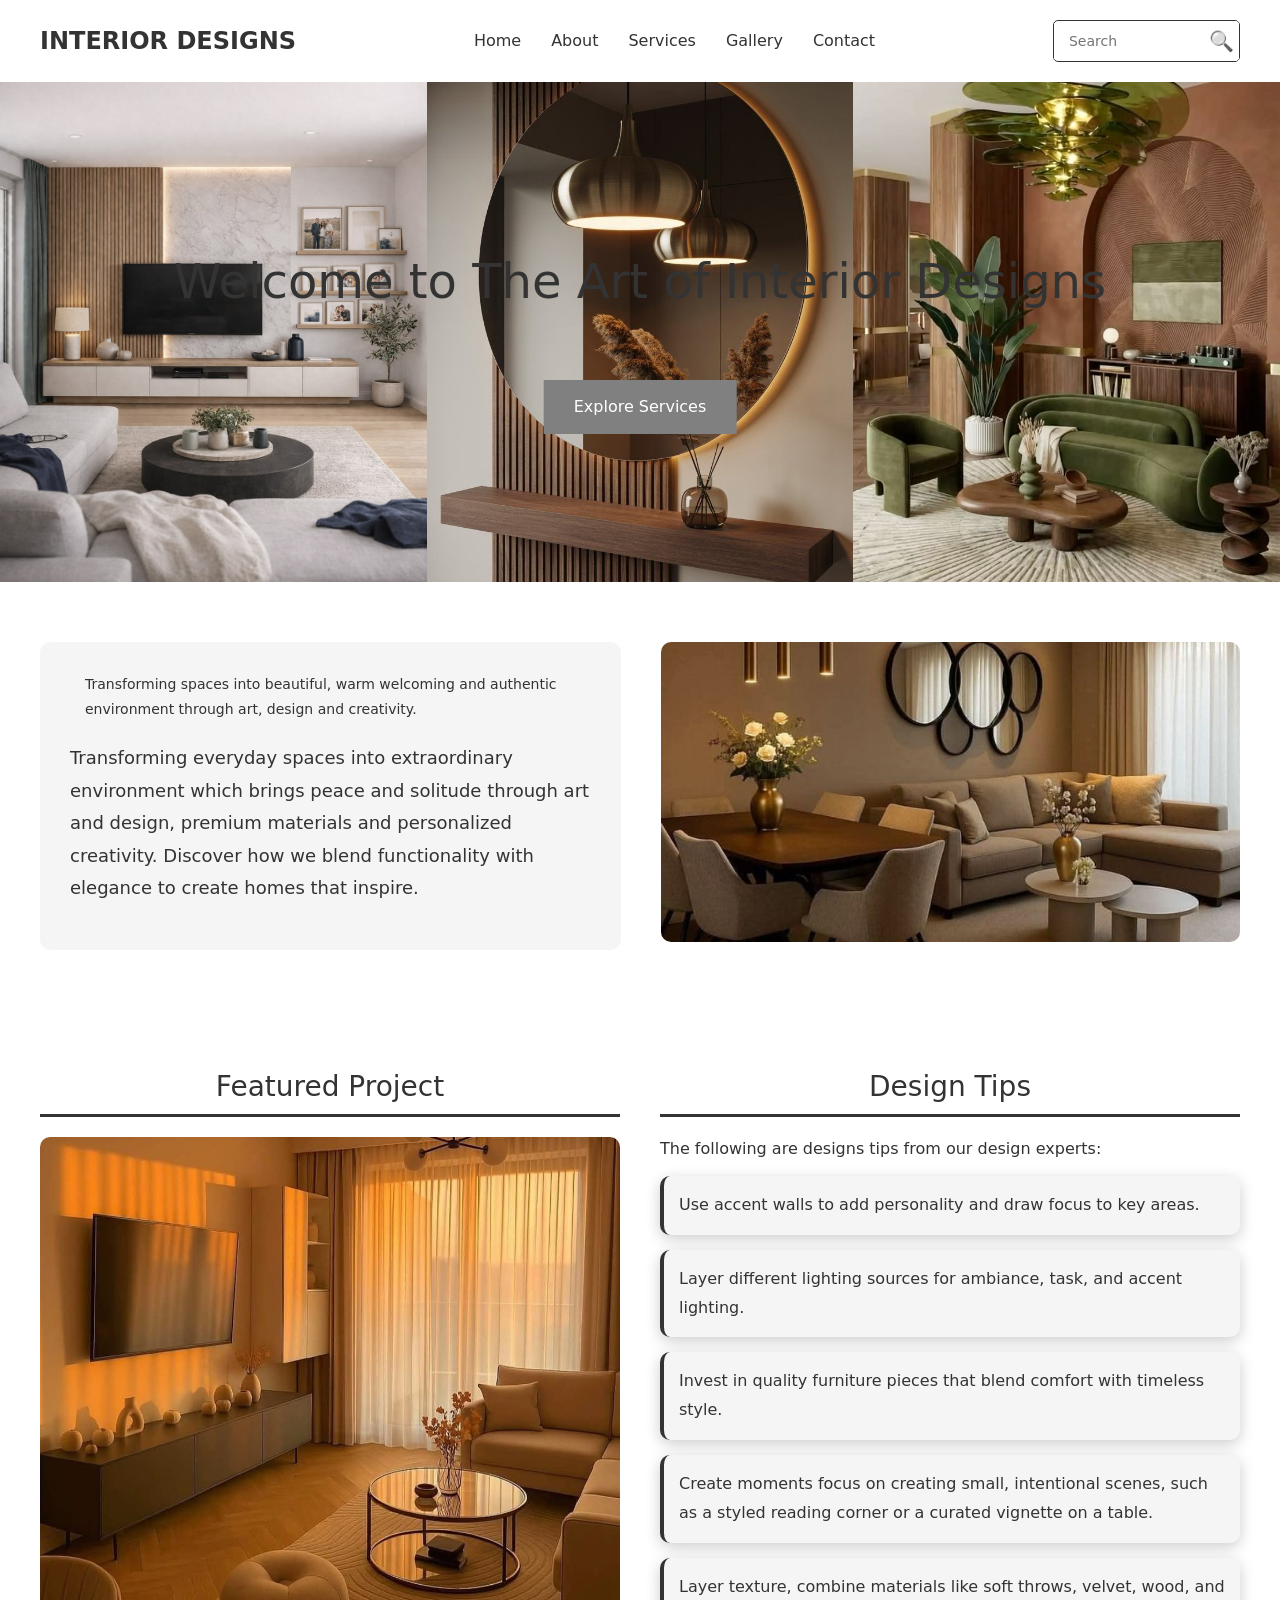
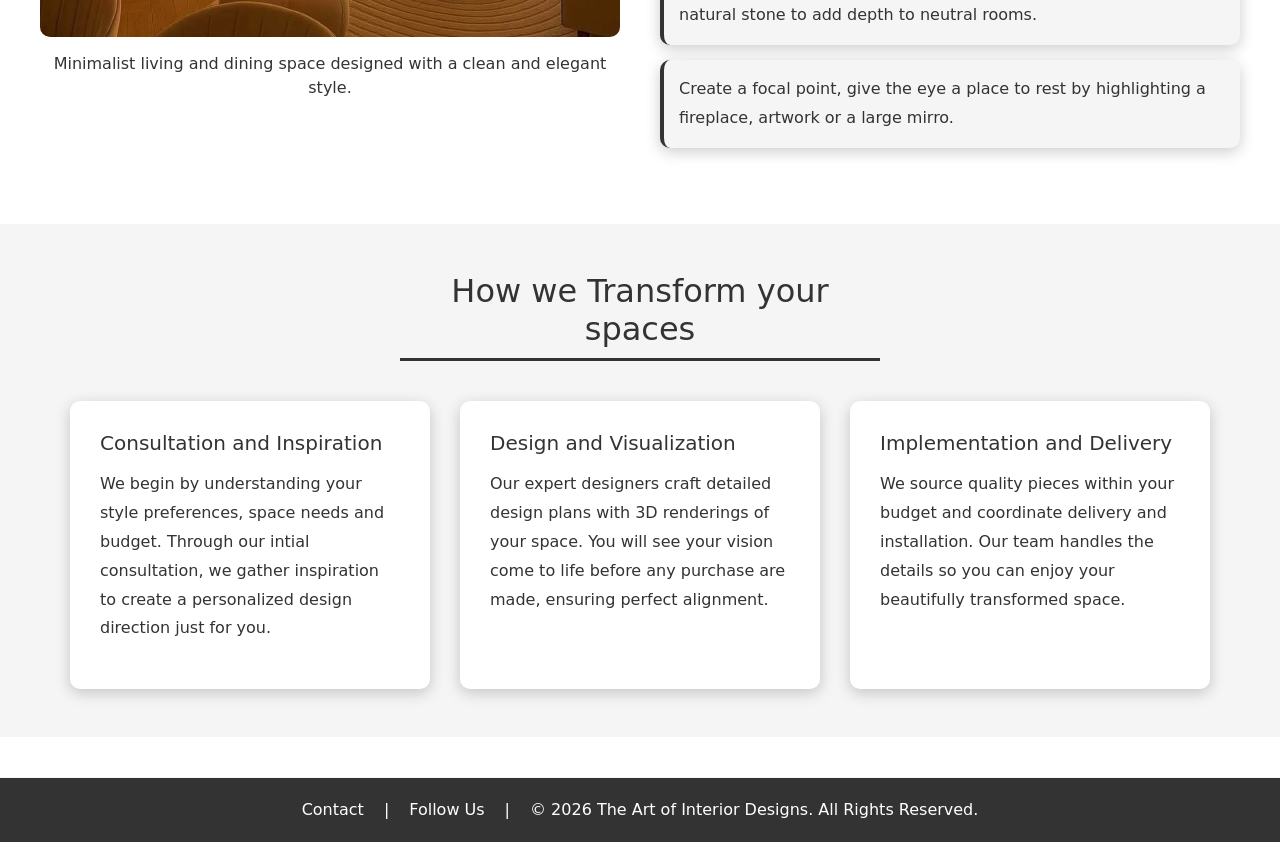
<file: index.html>
<!DOCTYPE html>
<html lang="en">
<head>
    <meta charset="UTF-8">
    <meta name="viewport" content="width=device-width, intial-scale=1.0">
    <title>The Art of Interior Designs</title>
    <link rel="stylesheet" href="https://cdn.jsdelivr.net/npm/bootstrap@5.3.0/dist/css/bootstrap.min.css">
    <link rel="stylesheet" href="styles.css">
</head>
<body>

<nav>
    <a href="index.html" class="logo">INTERIOR DESIGNS</a>

    <ul class="nav-links">
        <li><a href="index.html">Home</a></li>
        <li><a href="about.html">About</a></li>
        <li><a href="services.html">Services</a></li>
        <li><a href="gallery.html">Gallery</a></li>
        <li><a href="contact.html">Contact</a></li>
    </ul>

    <article class="search-bar">
    <input type="text" placeholder="Search">
    <button class="search-btn">&#128269;</button>
    </article>

</nav>

<section class="hero">
    <img src="herosection1.jpg" alt="Interior Design 1">
    <img src="herosection2.jpg" alt="Interior Design 2">
    <img src="herosection3.jpg" alt="Interior Design 3">
    <h1>Welcome to The Art of Interior Designs</h1>
    <a href="services.html" class="explore-btn">Explore Services</a>
</section>

<section class="introduction">
    <article class="intro-content">
        <article class="intro-text">
          <h2 class="intro-heading">Transforming spaces into beautiful, warm welcoming and authentic environment through art, design and creativity.</h2>
          <p class="description">Transforming everyday spaces into extraordinary environment which brings peace and solitude through art and design, premium materials and personalized creativity. Discover how we blend functionality with elegance to create homes that inspire.</p>
        </article>
        <img src="introduction picture.jpg" alt="Interior Design iamge">
    </article>
</section>

<section class="content">

    <article class="featured-project">
        <h2>Featured Project</h2>
        <img src="left side picture.jpg" alt="Minimalist Livingroom space">
        <p>Minimalist living and dining space designed with a clean and elegant style.</p>
    </article>

    <article class="design-tips">
        <h2>Design Tips</h2>
        <p>The following are designs tips from our design experts:</p>
        <ul>
           <li>Use accent walls to add personality and draw focus to key areas.</li>
           <li>Layer different lighting sources for ambiance, task, and accent lighting.</li>
           <li>Invest in quality furniture pieces that blend comfort with timeless style.</li>
           <li>Create moments focus on creating small, intentional scenes, such as a styled reading corner or a curated vignette on a table.</li>
           <li>Layer texture, combine materials like soft throws, velvet, wood, and natural stone to add depth to neutral rooms.</li>
           <li>Create a focal point, give the  eye a place to rest by highlighting a fireplace, artwork or a large mirro.</li>
        </ul>
    </article>

</section>

<section class="services-preview container-fluid py-5">
    <h2>How we Transform your spaces</h2>

    <article class="services-columns">

    <article class="consultation">
        <h3>Consultation and Inspiration</h3>
        <p>We begin by understanding your style preferences, space needs and budget. Through our intial consultation, we gather inspiration to create a personalized design direction just for you.</p>
    </article>

    <article class="design-visualization">
        <h3>Design and Visualization</h3>
        <p>Our expert designers craft detailed design plans with 3D renderings of your space. You will see your vision come to life before any purchase are made, ensuring perfect alignment.</p>
    </article>

    <article class="implementation">
        <h3>Implementation and Delivery</h3>
        <p>We source quality pieces within your budget and coordinate delivery and installation. Our team handles the details so you can enjoy your beautifully transformed space.</p>
    </article>

</section>

<footer>
    <a href="contact.html">Contact</a>
    <span>|</span>
    <a href="#">Follow Us</a>
    <span>|</span>
    <p class="copyright">&copy; 2026 The Art of Interior Designs. All Rights Reserved.</p>
</footer>

<script src="https://cdn.jsdelivr.net/npm/bootstrap@5.3.0/dist/js/bootstrap.bundle.min.js"></script>
    
</body>
</html>
</file>
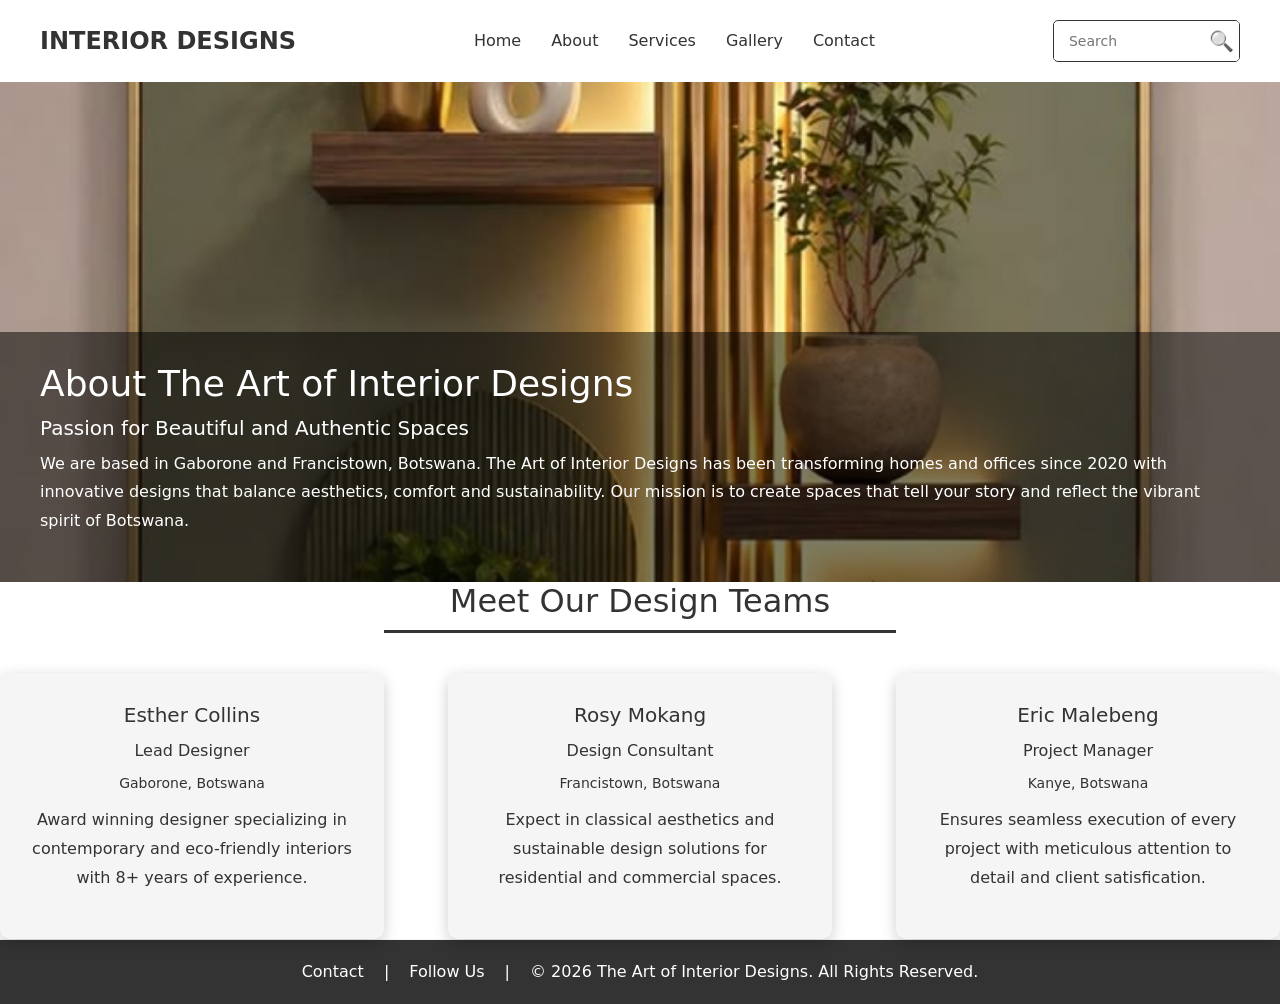
<file: about.html>
<!DOCTYPE html>
<html lang="en">
<head>
    <meta charset="UTF-8">
    <meta name="viewport" content="width=device-width, initial-scale=1.0">
    <title>About Us - The Art of Interior Designs</title>
    <link rel="stylesheet" href="https://cdn.jsdelivr.net/npm/bootstrap@5.3.0/dist/css/bootstrap.min.css">
    <link rel="stylesheet" href="styles.css">
</head>
<body>
    
    <nav>
    <a href="index.html" class="logo">INTERIOR DESIGNS</a>

    <ul class="nav-links">
        <li><a href="index.html">Home</a></li>
        <li><a href="about.html">About</a></li>
        <li><a href="services.html">Services</a></li>
        <li><a href="gallery.html">Gallery</a></li>
        <li><a href="contact.html">Contact</a></li>
    </ul>
        
    <article class="search-bar">
    <input type="text" placeholder="Search">
    <button class="search-btn">&#128269;</button>
    </article>

    </nav>

    <section class="our-story">
        <img src="abouthero.jpg" alt="About Hero Image">
        <article class="story-overlay">
        <h1>About The Art of Interior Designs</h1>
        <h2>Passion for Beautiful and Authentic Spaces</h2>
        <p>We are based in Gaborone and Francistown, Botswana. The Art of Interior Designs has been transforming homes and offices since 2020 with innovative designs that balance aesthetics, comfort and sustainability. Our mission is to create spaces that tell your story and reflect the vibrant spirit of Botswana.</p>
    </article>
</section>

    <section class="meet-the-team">
        <h2>Meet Our Design Teams</h2>

        <article class="team-columns">

        <article class="team-member">
            <h3>Esther Collins</h3>
            <p class="role">Lead Designer</p>
            <p class="location">Gaborone, Botswana</p>
            <p>Award winning designer specializing in contemporary and eco-friendly interiors with 8+ years of experience.</p>
        </article>

        <article class="team-member">
            <h3>Rosy Mokang</h3>
            <p class="role">Design Consultant</p>
            <p class="location">Francistown, Botswana</p>
            <p>Expect in classical aesthetics and sustainable design solutions for residential and commercial spaces.</p>
        </article>

        <article class="team-member">
            <h3>Eric Malebeng</h3>
            <p class="role">Project Manager</p>
            <p class="location">Kanye, Botswana</p>
            <p>Ensures seamless execution of every project with meticulous attention to detail and client satisfication.</p>
        </article>

        </article>
        
    </section>

    <footer>
    <a href="contact.html">Contact</a>
    <span>|</span>
    <a href="#">Follow Us</a>
    <span>|</span>
    <p class="copyright">&copy; 2026 The Art of Interior Designs. All Rights Reserved.</p>
</footer>

<script src="https://cdn.jsdelivr.net/npm/bootstrap@5.3.0/dist/js/bootstrap.bundle.min.js"></script>

</body>
</html>
</file>
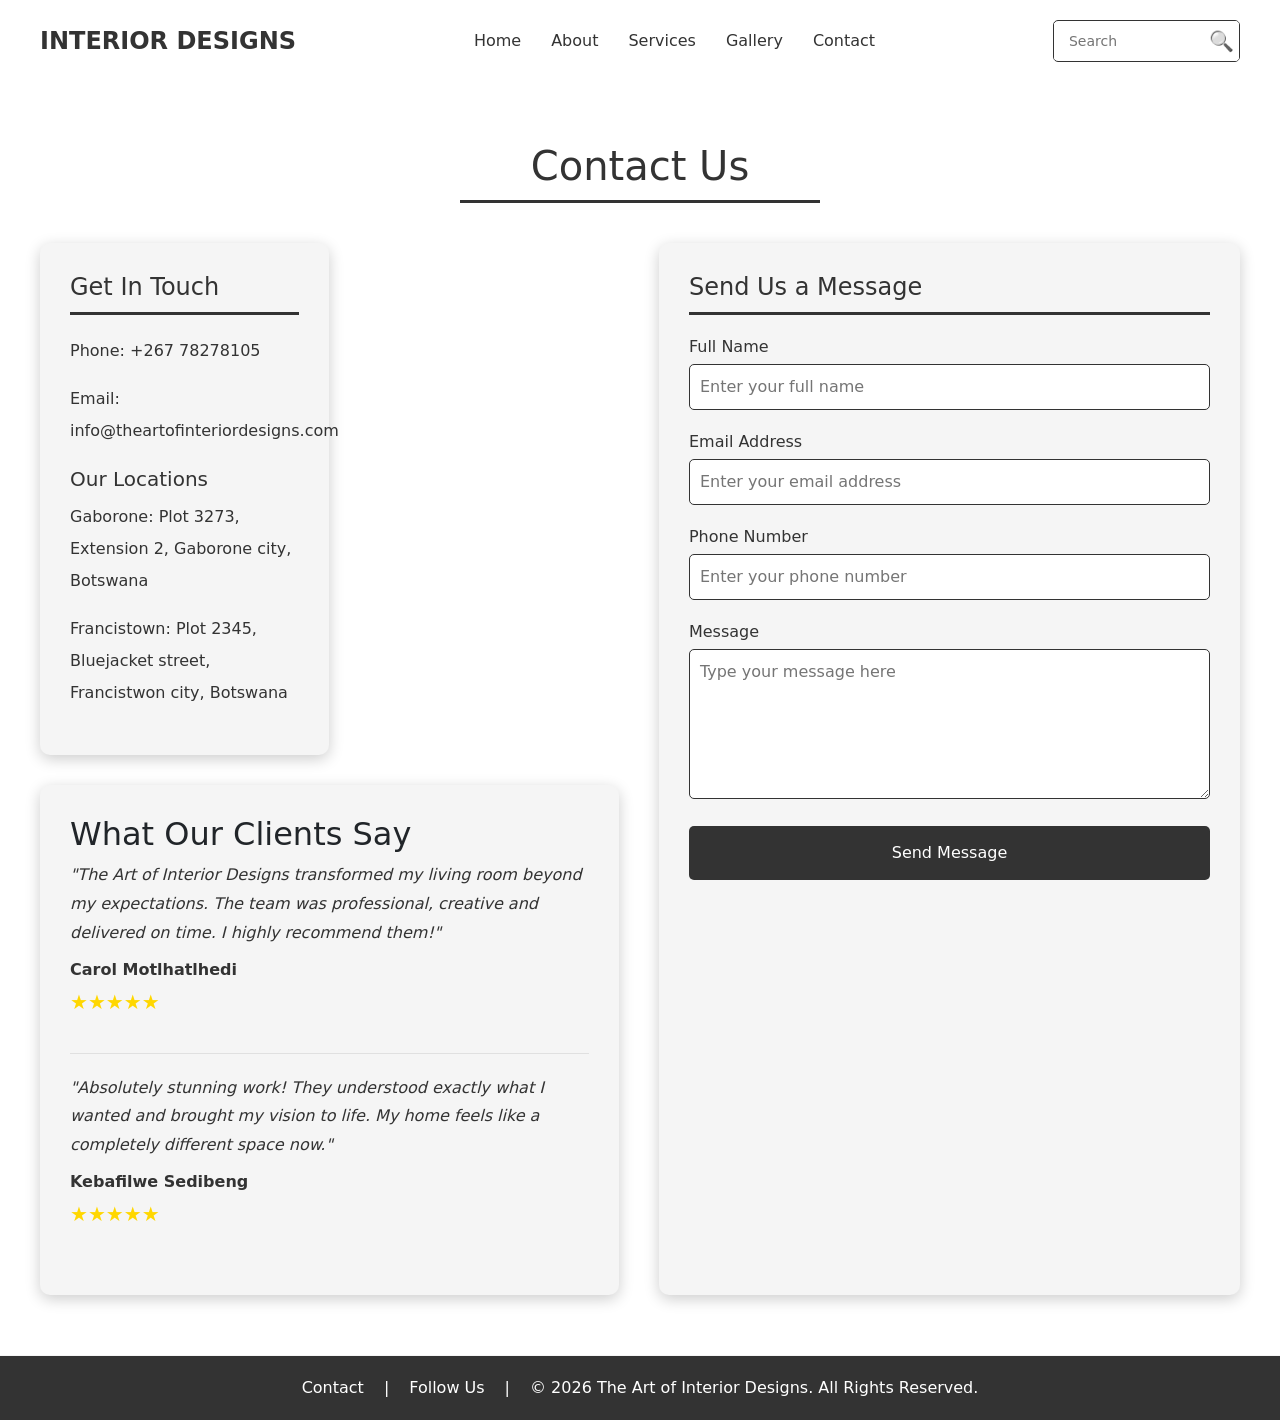
<file: contact.html>
<!DOCTYPE html>
<html lang="en">
<head>
    <meta charset="UTF-8">
    <meta name="viewport" content="width=device-width, initial-scale=1.0">
    <title>Contact Us - The Art of Interior Designs</title>
    <link rel="stylesheet" href="https://cdn.jsdelivr.net/npm/bootstrap@5.3.0/dist/css/bootstrap.min.css">
    <link rel="stylesheet" href="styles.css">
</head>
<body>

    <nav>
    <a href="index.html" class="logo">INTERIOR DESIGNS</a>

    <ul class="nav-links">
        <li><a href="index.html">Home</a></li>
        <li><a href="about.html">About</a></li>
        <li><a href="services.html">Services</a></li>
        <li><a href="gallery.html">Gallery</a></li>
        <li><a href="contact.html">Contact</a></li>
    </ul>

    <article class="search-bar">
    <input type="text" placeholder="Search">
    <button class="search-btn">&#128269;</button>
    </article>

    </nav>

    <section class="contact">
        <h1>Contact Us</h1>
        <article class="contact-columns">
            
      <article class="contact-left">
          
        <article class="contact-info">
            <h2>Get In Touch</h2>
            <p>Phone: +267 78278105</p>
            <p>Email: info@theartofinteriordesigns.com</p>
            <h3>Our Locations</h3>
            <p>Gaborone: Plot 3273, Extension 2, Gaborone city, Botswana</p>
            <p>Francistown: Plot 2345, Bluejacket street, Francistwon city, Botswana</p>
        </article>
        <article class="reviews-box">
        <h2>What Our Clients Say</h2>
        <article class="review">
                <p class="review-text">"The Art of Interior Designs transformed my living room beyond my expectations. The team was professional, creative and delivered on time. I highly recommend them!"</p>
                <p class="review-name">Carol Motlhatlhedi</p>
                <p class="review-stars">&#9733;&#9733;&#9733;&#9733;&#9733;</p>
            </article>
            <article class="review">
                <p class="review-text">"Absolutely stunning work! They understood exactly what I wanted and brought my vision to life. My home feels like a completely different space now."</p>
                <p class="review-name">Kebafilwe Sedibeng</p>
                <p class="review-stars">&#9733;&#9733;&#9733;&#9733;&#9733;</p>
            </article>
        </article>
   </article>
   <article class="contact-form" id="contact-form">
            <h2>Send Us a Message</h2>

            <form>
                <p>Full Name</p>
                <input type="text" id="name" placeholder="Enter your full name">

                <p>Email Address</p>
                <input type="email" id="email" placeholder="Enter your email address">

                <p>Phone Number</p>
                <input type="tel" id="phone" placeholder="Enter your phone number">

                <p>Message</p>
                <textarea id="message" placeholder="Type your message here"></textarea>

                <button type="submit">Send Message</button>
            </form>
         </article>

    </article>     
</section>


    <footer>
    <a href="contact.html">Contact</a>
    <span>|</span>
    <a href="#">Follow Us</a>
    <span>|</span>
    <p class="copyright">&copy; 2026 The Art of Interior Designs. All Rights Reserved.</p>
</footer>

<script src="https://cdn.jsdelivr.net/npm/bootstrap@5.3.0/dist/js/bootstrap.bundle.min.js"></script>

</body>
</html>
</file>
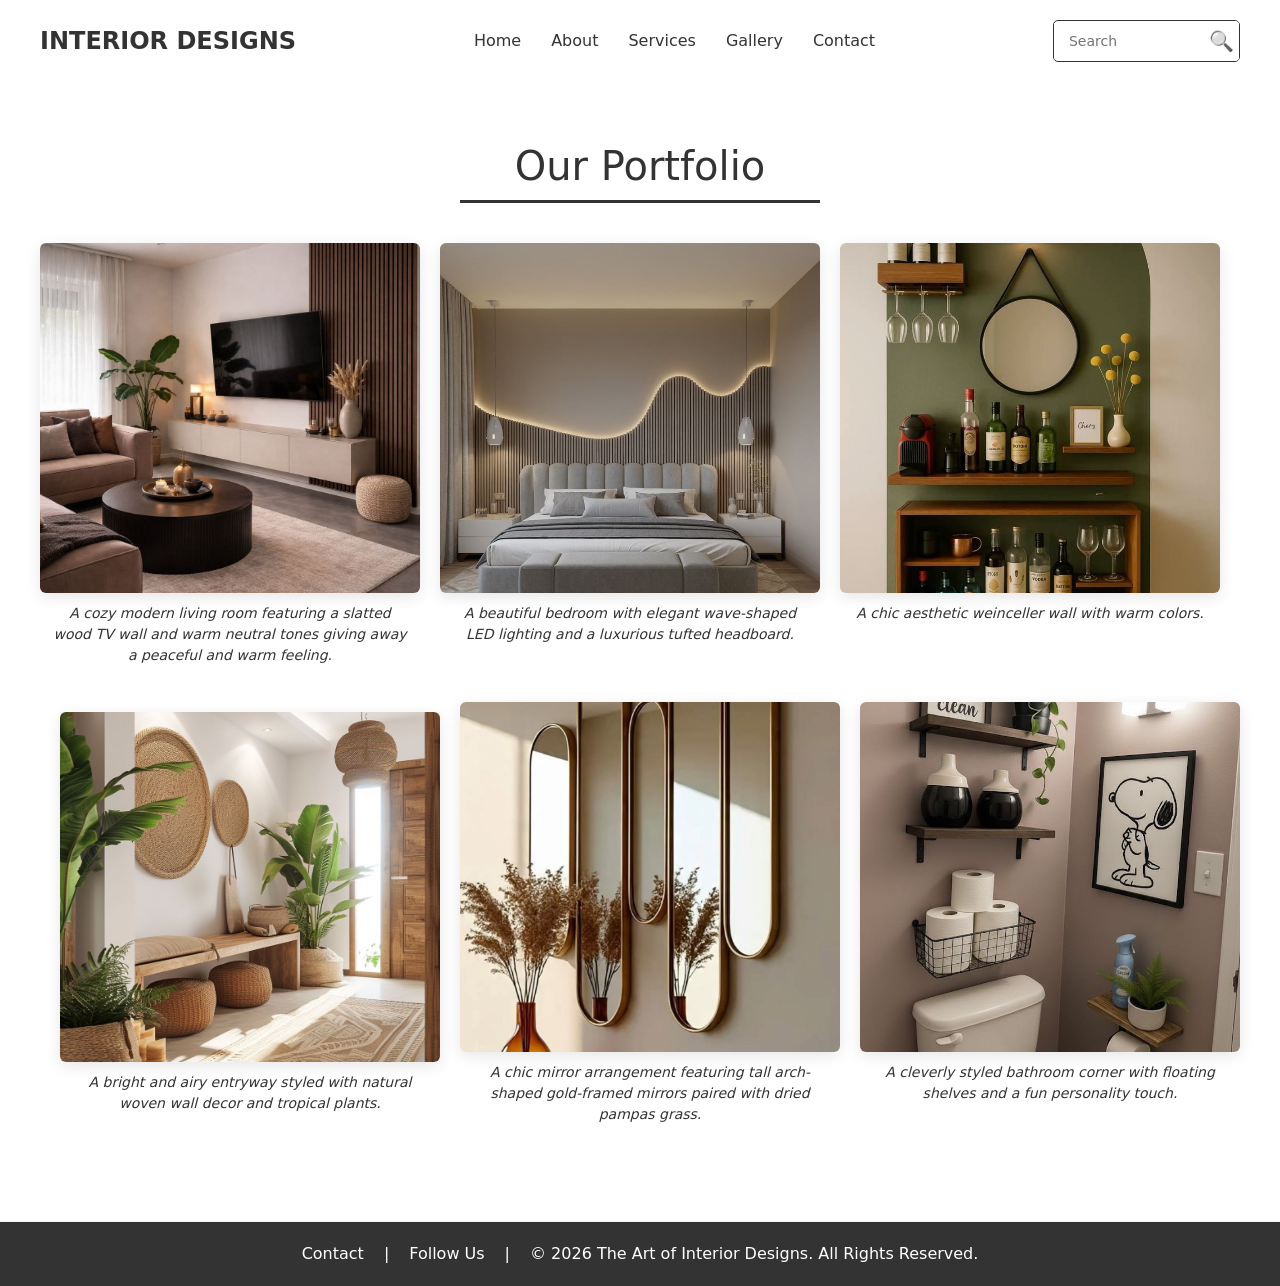
<file: gallery.html>
<!DOCTYPE html>
<html lang="en">
<head>
    <meta charset="UTF-8">
    <meta name="viewport" content="width=device-width, initial-scale=1.0">
    <title>Gallery - The Art of Interior Designs</title>
    <link rel="stylesheet" href="https://cdn.jsdelivr.net/npm/bootstrap@5.3.0/dist/css/bootstrap.min.css">
    <link rel="stylesheet" href="styles.css">
</head>
<body>
    
    <nav>
    <a href="index.html" class="logo">INTERIOR DESIGNS</a>

    <ul class="nav-links">
        <li><a href="index.html">Home</a></li>
        <li><a href="about.html">About</a></li>
        <li><a href="services.html">Services</a></li>
        <li><a href="gallery.html">Gallery</a></li>
        <li><a href="contact.html">Contact</a></li>
    </ul>

    <article class="search-bar">
    <input type="text" placeholder="Search">
    <button class="search-btn">&#128269;</button>
    </article>

    </nav>


    <section class="gallery">
        <h1>Our Portfolio</h1>

    <article class="gallery-row">
        <article class="gallery-item">
            <a href="gallery.jpg" target="_blank">
            <img src="gallery.jpg" alt="Interior Design Project 1" class="img-fluid rounded">
            </a>    
            <p>A cozy modern living room featuring a slatted wood TV wall and warm neutral tones giving away a peaceful and warm feeling.</p>
        </article>
        <article class="gallery-item">
            <a href="bedroom.jpg" target="_blank">
            <img src="bedroom.jpg" alt="Interior Design Project 2" class="img-fluid rounded">
            </a>    
            <p>A beautiful bedroom with elegant wave-shaped LED lighting and a luxurious tufted headboard.</p>
        </article>
        <article class="gallery-item">
            <a href="winecellere.jpg" target="_blank">
            <img src="winecellere.jpg" alt="Interior Design Project 2" class="img-fluid rounded">
            </a>    
            <p>A chic aesthetic weinceller wall with warm colors.</p><a href="gallery1.jpg" target="_blank">
        </article>
    </article>

    <article class="gallery-row">
        <article class="gallery-item">
            <a href="decor.jpg" target="_blank">
            <img src="decor.jpg" alt="Interior Design Project 3" class="img-fluid rounded">
            </a>    
            <p>A bright and airy entryway styled with natural woven wall decor and tropical plants.</p>
        </article>
        <article class="gallery-item">
            <a href="home decor.png" target="_blank">
            <img src="home decor.png" alt="Interior Design Project 4" class="img-fluid rounded">
            </a>    
            <p>A chic mirror arrangement featuring tall arch-shaped gold-framed mirrors paired with dried pampas grass.</p>
        </article>
        <article class="gallery-item">
            <a href="bathroom.jpg" target="_blank">
            <img src="bathroom.jpg" alt="Interior Design Project 5" class="img-fluid rounded">
            </a>    
            <p>A cleverly styled bathroom corner with floating shelves and a fun personality touch.</p>
        </article>
    </article>

</section>

    <footer>
    <a href="contact.html">Contact</a>
    <span>|</span>
    <a href="#">Follow Us</a>
    <span>|</span>
    <p class="copyright">&copy; 2026 The Art of Interior Designs. All Rights Reserved.</p>
</footer>

<script src="https://cdn.jsdelivr.net/npm/bootstrap@5.3.0/dist/js/bootstrap.bundle.min.js"></script>

</body>
</html>
</file>
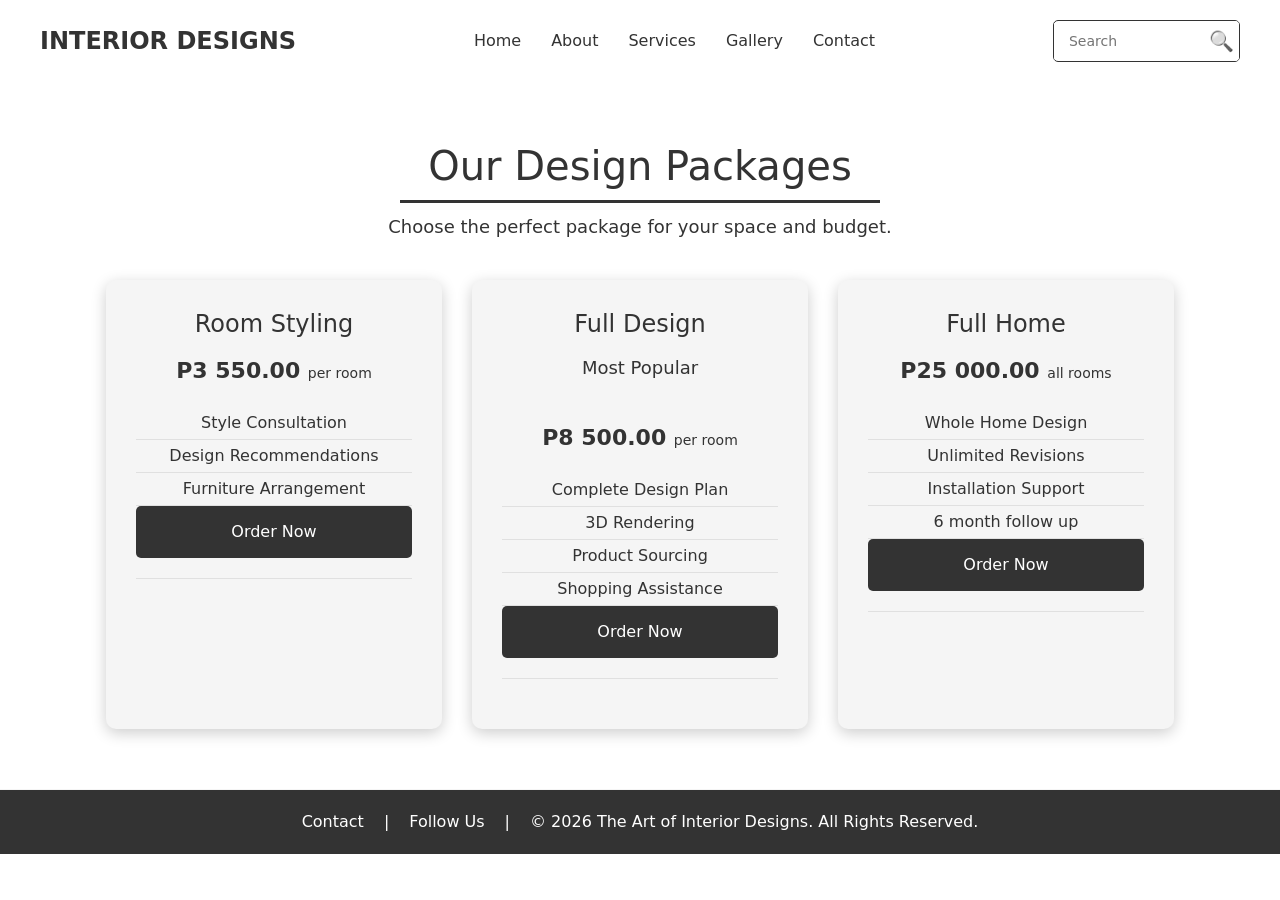
<file: services.html>
<!DOCTYPE html>
<html lang="en">
<head>
    <meta charset="UTF-8">
    <meta name="viewport" content="width=device-width, initial-scale=1.0">
    <title>Services - The Art of Interior Designs</title>
    <link rel="stylesheet" href="https://cdn.jsdelivr.net/npm/bootstrap@5.3.0/dist/css/bootstrap.min.css">
    <link rel="stylesheet" href="styles.css">
</head>
<body>
    
    <nav>
    <a href="index.html" class="logo">INTERIOR DESIGNS</a>

    <ul class="nav-links">
        <li><a href="index.html">Home</a></li>
        <li><a href="about.html">About</a></li>
        <li><a href="services.html">Services</a></li>
        <li><a href="gallery.html">Gallery</a></li>
        <li><a href="contact.html">Contact</a></li>
    </ul>

        <article class="search-bar">
    <input type="text" placeholder="Search">
    <button class="search-btn">&#128269;</button>
    </article>

    </nav>

    <section class="services">
        <h1>Our Design Packages</h1>
        <p>Choose the perfect package for your space and budget.</p>

        <article class="packages">

        <article class="package">
            <h2>Room Styling</h2>
            <p class="price">P3 550.00 <span>per room</span></p>
            <ul>
                <li>Style Consultation</li>
                <li>Design Recommendations</li>
                <li>Furniture Arrangement</li>
                <li><a href="contact.html#contact-form" class="order-btn">Order Now</a></li>
            </ul>
        </article>

        <article class="package popular">
            <h2>Full Design</h2>
            <p class="popular-tag">Most Popular</p>
            <p class="price">P8 500.00 <span>per room</span></p>
            <ul>
                <li>Complete Design Plan</li>
                <li>3D Rendering</li>
                <li>Product Sourcing</li>
                <li>Shopping Assistance</li>
                <li><a href="contact.html#contact-form" class="order-btn">Order Now</a></li>
            </ul>
        </article>

        <article class="package">
            <h2>Full Home</h2>
            <p class="price">P25 000.00 <span>all rooms</span></p>
            <ul>
                <li>Whole Home Design</li>
                <li>Unlimited Revisions</li>
                <li>Installation Support</li>
                <li>6 month follow up</li>
                <li><a href="contact.html#contact-form" class="order-btn">Order Now</a></li>
            </ul>
        </article>

     </article>

    </section>

    <footer>
    <a href="contact.html">Contact</a>
    <span>|</span>
    <a href="#">Follow Us</a>
    <span>|</span>
    <p class="copyright">&copy; 2026 The Art of Interior Designs. All Rights Reserved.</p>
</footer>

<script src="https://cdn.jsdelivr.net/npm/bootstrap@5.3.0/dist/js/bootstrap.bundle.min.js"></script>

</body>
</html>
</file>
<file: styles.css>
nav {
    background-color: white;
    display: flex;
    justify-content: space-between;
    align-items: center;
    padding: 20px 40px;
    width: 100%;
}

.logo {
    color: #333333;
    text-decoration: none;
    font-size: 24px;
    font-weight: bold;
}

.nav-links {
    list-style: none;
    display: flex;
    gap: 30px;
    margin: 0;
    padding: 0;
}

.nav-links a {
    color: #333333;
    text-decoration: none;
    font-size: 16px;
}

.nav-links a:hover {
    color: #333333;
}

.search-bar {
    display: flex;
    align-items: center;
    border: 1px solid #333333;
    border-radius: 5px;
    overflow: hidden;
}

.search-bar input {
    border: none;
    padding: 8px 15px;
    font-size: 14px;
    outline: none;
    width: 150px;
}

.search-btn {
    background-color: white;
    color: #333333;
    border: none;
    padding: 5px;
    cursor: pointer;
    font-size: 20px;
    filter: grayscale(100%);
}

.search-btn:hover {
    background-color: #808080;
}

.hero {
    display: flex;
    position: relative;
    height: 500px;
    overflow: hidden;
}

.hero img {
    width: 33.33%;
    height: 100%;
    object-fit: cover;
}

.hero h1 {
    position: absolute;
    top: 40%;
    left: 50%;
    transform: translate(-50%, -50%);
    color: #333333;
    font-size: 48px;
    text-align: center;
    width: 100%;
    text-shadow: 2px 2px 8px rgba(#808080);
}

.explore-btn {
    position: absolute;
    top: 65%;
    left: 50%;
    transform: translate(-50%, -50%);
    background-color: #808080;
    color: white;
    border: none;
    padding: 15px 30px;
    font-size: 16px;
    cursor: pointer;
    text-decoration: none;
}

.explore-btn:hover {
    background-color: #808080;
}

.introduction {
    background-color: white;
    padding: 60px 40px;
}

.intro-content {
    display: flex;
    align-items: stretch;
    gap: 40px;
}

.intro-text {
    background-color: #f5f5f5;
    padding: 30px;
    width: 50%;
    border-radius: 10px;
    box-shadow: 0px 4px 15px rgba(#808080);
}    

.intro-heading {
    color: #333333;
    font-size: 14px;
    font-weight: normal;
    border-left: 4px solid rgb(#808080);
    padding-left: 15px;
    margin-bottom: 20px;
    line-height: 1.8;
}

.description {
    color: #333333;
    font-size: 18px;
    line-height: 1.8;
}

.introduction img {
    width: 50%;
    height: 300px;
    object-fit: cover;
    border-radius: 10px;
}

.content {
    background-color: white;
    display: flex;
    padding: 60px 40px;
    gap: 40px;
    align-items: flex-start;
}

.featured-project {
    width: 50%;
}

.featured-project h2 {
    color: #333333;
    font-size: 28px;
    margin-bottom: 20px;
    text-align: center;
    padding-bottom: 10px;
    border-bottom: 3px solid #333333;
    width: 100%;
}

.featured-project img {
    width: 100%;
    height: 500px;
    object-fit: cover;
    border-radius: 10px;
}

.featured-project p {
    color: #333333;
    font-size: 16px;
    margin-top: 15px;
    text-align: center;
}

.design-tips {
    width: 50%;
}

.design-tips h2 {
    color: #333333;
    font-size: 28px;
    margin-bottom: 20px;
    text-align: center;
    padding-bottom: 10px;
    border-bottom: 3px solid #333333;
    width: 100%;
}

.design-tips p {
    color: #333333;
    font-size: 16px;
    margin-bottom: 15px;
    padding-left: 0;
    margin-left: 0;
}

.design-tips ul {
    list-style: none;
    display: flex;
    flex-direction: column;
    gap: 15px;
    padding-left: 0;
    margin-left: 0;
}

.design-tips ul li {
    color: #333333;
    font-size: 16px;
    padding: 15px;
    background-color: #f5f5f5;
    border-radius: 10px;
    border-left: 4px solid #333333;
    box-shadow: 0px 4px 15px rgba(0, 0, 0, 0.2);
    line-height: 1.8;
}

.services-preview {
    background-color: #f5f5f5;
    padding: 60px 40px;
    margin-bottom: 40px;
}

.services-preview h2 {
    color: #333333;
    font-size: 32px;
    margin-bottom: 40px;
    padding-bottom: 10px;
    border-bottom: 3px solid #333333;
    width: 40%;
    margin-left: auto;
    margin-right: auto;
    text-align: center;
}

.services-columns {
    display: flex;
    flex-direction: row;
    justify-content: center;
    gap: 30px;
    width: 100%;
}

.consultation, .design-visualization, .implementation {
    background-color: white;
    padding: 30px;
    width: 30%;
    border-radius: 10px;
    box-shadow: 0px 4px 15px rgba(0, 0, 0, 0.2);
}

.consultation h3, .design-visualization h3, .implementation h3 {
    color: #333333;
    font-size: 20px;
    margin-bottom: 15px;
}

.consultation p, .design-visualization p, .implementation p {
    color: #333333;
    font-size: 16px;
    line-height: 1.8;
}

footer {
    background-color: #333333;
    display: flex;
    justify-content: center;
    align-items: center;
    padding: 20px 40px;
    gap: 20px;
    border-top: 1px solid #f5f5f5;
}

footer a {
    color: white;
    text-decoration: none;
    font-size: 16px;
}

footer a:hover {
    color: #808080;
}

footer span {
    color: white;
}

.copyright {
    color: white;
    font-size: 16px;
    margin: 0;
}

.our-story {
    position: relative;
    height: 500px;
    overflow: hidden;
}  
    
.our-story img {
    width: 100%;
    height: 100%;
    object-fit: cover;
}

.story-overlay {
    position: absolute;
    bottom: 0;
    left: 0;
    right: 0;
    background-color: rgba(0, 0, 0, 0.5);
    padding: 30px 40px;
    z-index: 1;
}

.story-overlay h1 {
    color: white;
    font-size: 36px;
    margin-bottom: 10px;
}

.story-overlay h2 {
    color: white;
    font-size: 20px;
    margin-bottom: 10px;
}

.story-overlay p {
    color: white;
    font-size: 16px;
    line-height: 1.8;
}

.meet-the-team h2 {
    color: #333333;
    font-size: 32px;
    margin-bottom: 40px;
    padding-bottom: 10px;
    border-bottom: 3px solid #333333;
    width: 40%;
    margin-left: auto;
    margin-right: auto;
    text-align: center;
}

.team-columns {
    display: flex;
    flex-direction: row;
    justify-content: space-between;
    gap: 30px;
}

.team-member {
    background-color: #f5f5f5;
    padding: 30px;
    width: 30%;
    border-radius: 10px;
    box-shadow: 0px 4px 15px rgba(0, 0, 0, 0.2);
    text-align: center;
}

.team-member h3 {
    color: #333333;
    font-size: 20px;
    margin-bottom: 10px;
}

.team-member .role {
    color: #333333;
    font-size: 16px;
    margin-bottom: 5px;
}

.team-member .location {
    color: #333333;
    font-size: 14px;
    margin-bottom: 10px;
}

.team-member p {
    color: #333333;
    font-size: 16px;
    line-height: 1.8;
}

.services {
    background-color: white;
    padding: 60px 40px;
    text-align: center;
}

.services h1 {
    color: #333333;
    font-size: 40px;
    margin-bottom: 10px;
    padding-bottom: 10px;
    border-bottom: 3px solid #333333;
    width: 40%;
    margin-left: auto;
    margin-right: auto;
}

.services p {
    color: #333333;
    font-size: 18px;
    margin-bottom: 40px;
}

.packages {
    display: flex;
    flex-direction: row;
    justify-content: center;
    gap: 30px;
}

.package {
    background-color: #f5f5f5;
    padding: 30px;
    width: 28%;
    border-radius: 10px;
    box-shadow: 0px 4px 15px rgba(0, 0, 0, 0.2);
    text-align: center;
}

.package h2 {
    color: #333333;
    font-size: 24px;
    margin-bottom: 15px;
}

.package .price {
    color: #333333;
    font-size: 22px;
    font-weight: bold;
    margin-bottom: 20px;
}

.package .price span {
    font-size: 14px;
    font-weight: normal;
    color: #333333;
}

.package ul {
    list-style: none;
    padding: 0;
    margin-bottom: 20px;
}

.package ul li {
    color: #333333;
    font-size: 16px;
    line-height: 2;
    border-bottom: 1px solid #e0e0e0;
}

.popular {
    background-color:#f5f5f5;
}

.popular h2 {
    color: #333333;
}

.popular .price {
    color: #333333;
}

.popular ul li {
    color: #333333;
    border-bottom: 1px solid #e0e0e0;
}

.popular-tag {
    color: lightblue;
    font-size: 14px;
    margin-bottom: 10px;
}

.order-btn {
    background-color: #333333;
    color: white;
    border: none;
    padding: 10px 20px;
    font-size: 16px;
    cursor: pointer;
    border-radius: 5px;
    margin-bottom: 20px;
    width: 100%;
    text-decoration: none;
    display: block;
    
}

.order-btn:hover {
    background-color:#808080;
}

.gallery {
    background-color: white;
    padding: 60px 40px;
}

.gallery h1 {
    color: #333333;
    font-size: 40px;
    margin-bottom: 40px;
    padding-bottom: 10px;
    border-bottom: 3px solid #333333;
    width: 30%;
    margin-left: auto;
    margin-right: auto;
    text-align: center;
}

.gallery-row {
    display: flex;
    flex-direction: row;
    gap: 20px;
    margin-bottom: 20px;
    width: 100%;
}

.gallery-item {
    flex: 1;
    display: flex;
    flex-direction: column;
    gap: 10px;
}

.gallery-item img {
    width: 100%;
    height: 350px;
    object-fit: cover;
    border-radius: 10px;
    box-shadow: 0px 4px 15px rgba(0, 0, 0, 0.1);
}

.gallery-item p {
    color: #333333;
    font-size: 14px;
    text-align: center;
    padding: 0 10px;
    font-style: italic;
}

.contact {
    background-color: white;
    padding: 60px 40px;
}

.contact h1 {
    color: #333333;
    font-size: 40px;
    margin-bottom: 40px;
    padding-bottom: 10px;
    border-bottom: 3px solid #333333;
    width: 30%;
    margin-left: auto;
    margin-right: auto;
    text-align: center;
}

.contact-columns {
    display: flex;
    flex-direction: row;
    gap: 40px;
    align-items: stretch;
}

.contact-info {
    width: 50%;
    background-color: #f5f5f5;
    padding: 30px;
    border-radius: 10px;
    box-shadow: 0px 4px 15px rgba(0, 0, 0, 0.2);
}

.contact-info h2 {
    color: #333333;
    font-size: 24px;
    margin-bottom: 20px;
    padding-bottom: 10px;
    border-bottom: 3px solid #333333;
}

.contact-info h3 {
    color: #333333;
    font-size: 20px;
    margin-top: 20px;
    margin-bottom: 10px;
}

.contact-info p {
    color: #333333;
    font-size: 16px;
    line-height: 2;
}

.contact-form {
    width: 50%;
    background-color: #f5f5f5;
    padding: 30px;
    border-radius: 10px;
    box-shadow: 0px 4px 15px rgba(0, 0, 0, 0.2);
}

.contact-form h2 {
    color: #333333;
    font-size: 24px;
    margin-bottom: 20px;
    padding-bottom: 10px;
    border-bottom: 3px solid #333333;
}

.contact-form p {
    color: #333333;
    font-size: 16px;
    margin-bottom: 5px;
}

.contact-form input {
    width: 100%;
    padding: 10px;
    margin-bottom: 20px;
    border: 1px solid #333333;
    border-radius: 5px;
    font-size: 16px;
}

.contact-form textarea {
    width: 100%;
    padding: 10px;
    margin-bottom: 20px;
    border: 1px solid #333333;
    border-radius: 5px;
    font-size: 16px;
    height: 150px;
}

.contact-form button {
    background-color: #333333;
    color: white;
    border: none;
    padding: 15px 30px;
    font-size: 16px;
    cursor: pointer;
    border-radius: 5px;
    width: 100%;
}

.contact-form button:hover {
    background-color: #808080;
}

.contact-left {
    width: 50%;
    display: flex;
    flex-direction: column;
    gap: 30px;  
}

.contact-info {
    flex: 1;
    background-color: #f5f5f5;
    padding: 30px;
    border-radius: 10px;
    box-shadow: 0px 4px 15px rgba(0, 0, 0, 0.2);
}

.reviews-box {
    flex: 1;
    background-color: #f5f5f5;
    padding: 30px;
    border-radius: 10px;
    box-shadow: 0px 4px 15px rgba(0, 0, 0, 0.2);
}

.review {
    margin-bottom: 20px;
    border-bottom: 1px solid #e0e0e0;
    padding-bottom: 20px;
}

.review:last-child {
    border-bottom: none;
    margin-bottom: 0;
}

.review-text {
    color: #333333;
    font-size: 16px;
    line-height: 1.8;
    font-style: italic;
    margin-bottom: 10px;
}

.review-name {
    color: #333333;
    font-size: 16px;
    font-weight: bold;
    margin-bottom: 5px;
}

.review-stars {
    color: #FFD700;
    font-size: 20px;
}


@media (max-width: 1200px) {

.hero h1 {
        font-size: 40px;
    }

.consultation, .design-visualization, .implementation {
        width: 30%;
    }

    .package {
        width: 30%;
    }
}  

@media (max-width: 992px) {

    .hero h1 {
        font-size: 32px;
    }

    .intro-content {
        flex-direction: column;
    }

    .intro-text {
        width: 100%;
    }

    .introduction img {
        width: 100%;
    }

    .content {
        flex-direction: column;
    }

    .featured-project {
        width: 100%;
    }

    .design-tips {
        width: 100%;
    }

    .services-columns {
        flex-direction: column;
        align-items: center;
    }

    .consultation, .design-visualization, .implementation {
        width: 70%;
    }

    .team-columns {
        flex-direction: column;
        align-items: center;
    }

    .team-member {
        width: 70%;
    }

    .packages {
        flex-direction: column;
        align-items: center;
    }

    .package {
        width: 70%;
    }

    .gallery-row {
        flex-wrap: wrap;
    }

    .gallery-item {
        width: 45%;
    }

    .contact-columns {
        flex-direction: column;
    }

    .contact-info {
        width: 100%;
    }

    .contact-form {
        width: 100%;
    }

    .reviews-columns {
        flex-direction: column;
        align-items: center;
    }

    .review {
        width: 70%;
    }
}

@media (max-width: 768px) {

    nav {
        flex-direction: column;
        text-align: center;
        gap: 15px;
    }

    .nav-links {
        flex-direction: column;
        gap: 10px;
        text-align: center;
    }

    .hero {
        height: 300px;
    }

    .hero h1 {
        font-size: 24px;
        top: 35%;
    }

    .explore-btn {
        top: 60%;
        padding: 10px 20px;
        font-size: 14px;
    }

    .services-columns {
        flex-direction: column;
        align-items: center;
    }

    .consultation, .design-visualization, .implementation {
        width: 100%;
    }

    .team-member {
        width: 100%;
    }

    .package {
        width: 100%;
    }

    .gallery-row {
        flex-direction: column;
    }

    .gallery-item {
        width: 100%;
    }

    .review {
        width: 100%;
    }

    .contact-columns {
        flex-direction: column;
    }
    .contact-left {
        width: 100%;
    }
    .contact-form {
        width: 100%;
    }
    .contact-info {
        width: 100%;
    }
    .reviews-box {
        width: 100%;
    }
    .contact-info p {
        font-size: 14px;
        word-break: break-word;
    }
    .review-text {
        font-size: 14px;
    }

    footer {
        flex-direction: column;
        text-align: center;
        gap: 10px;
    }
}
</file>
